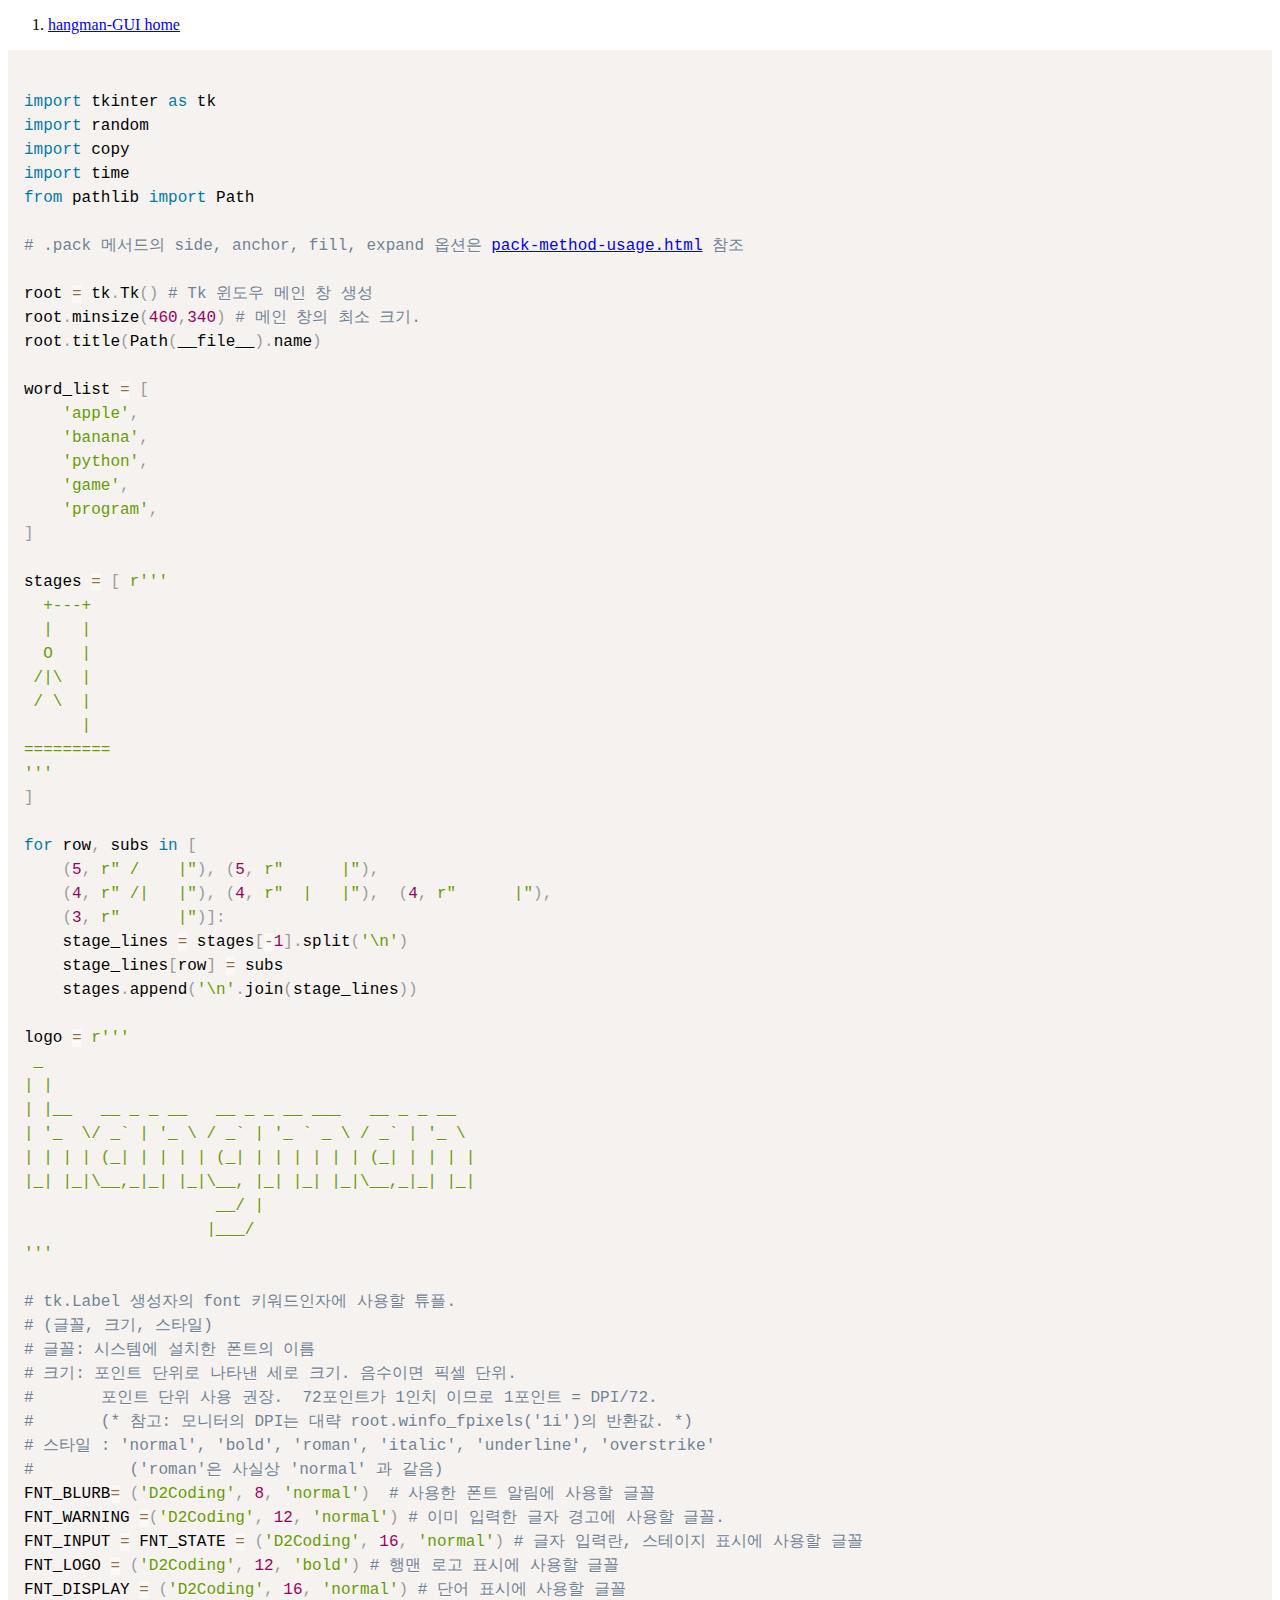
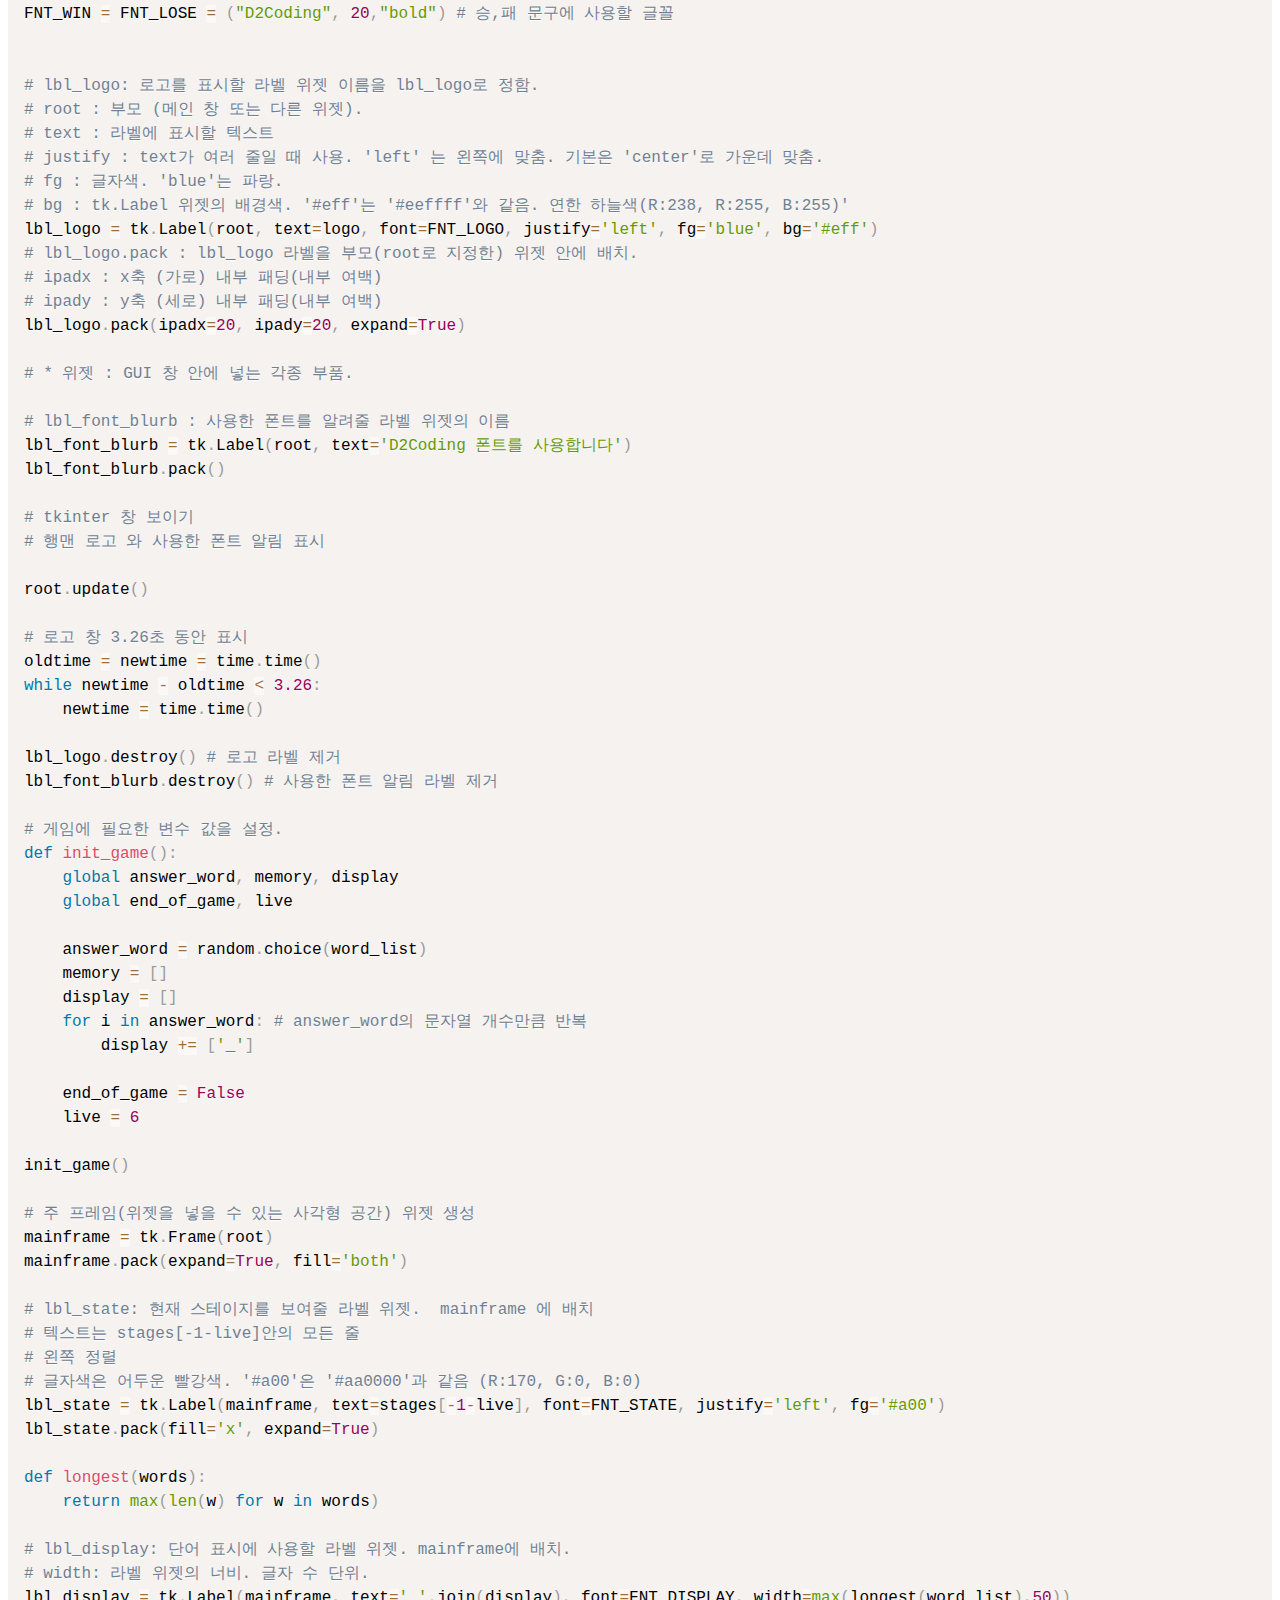
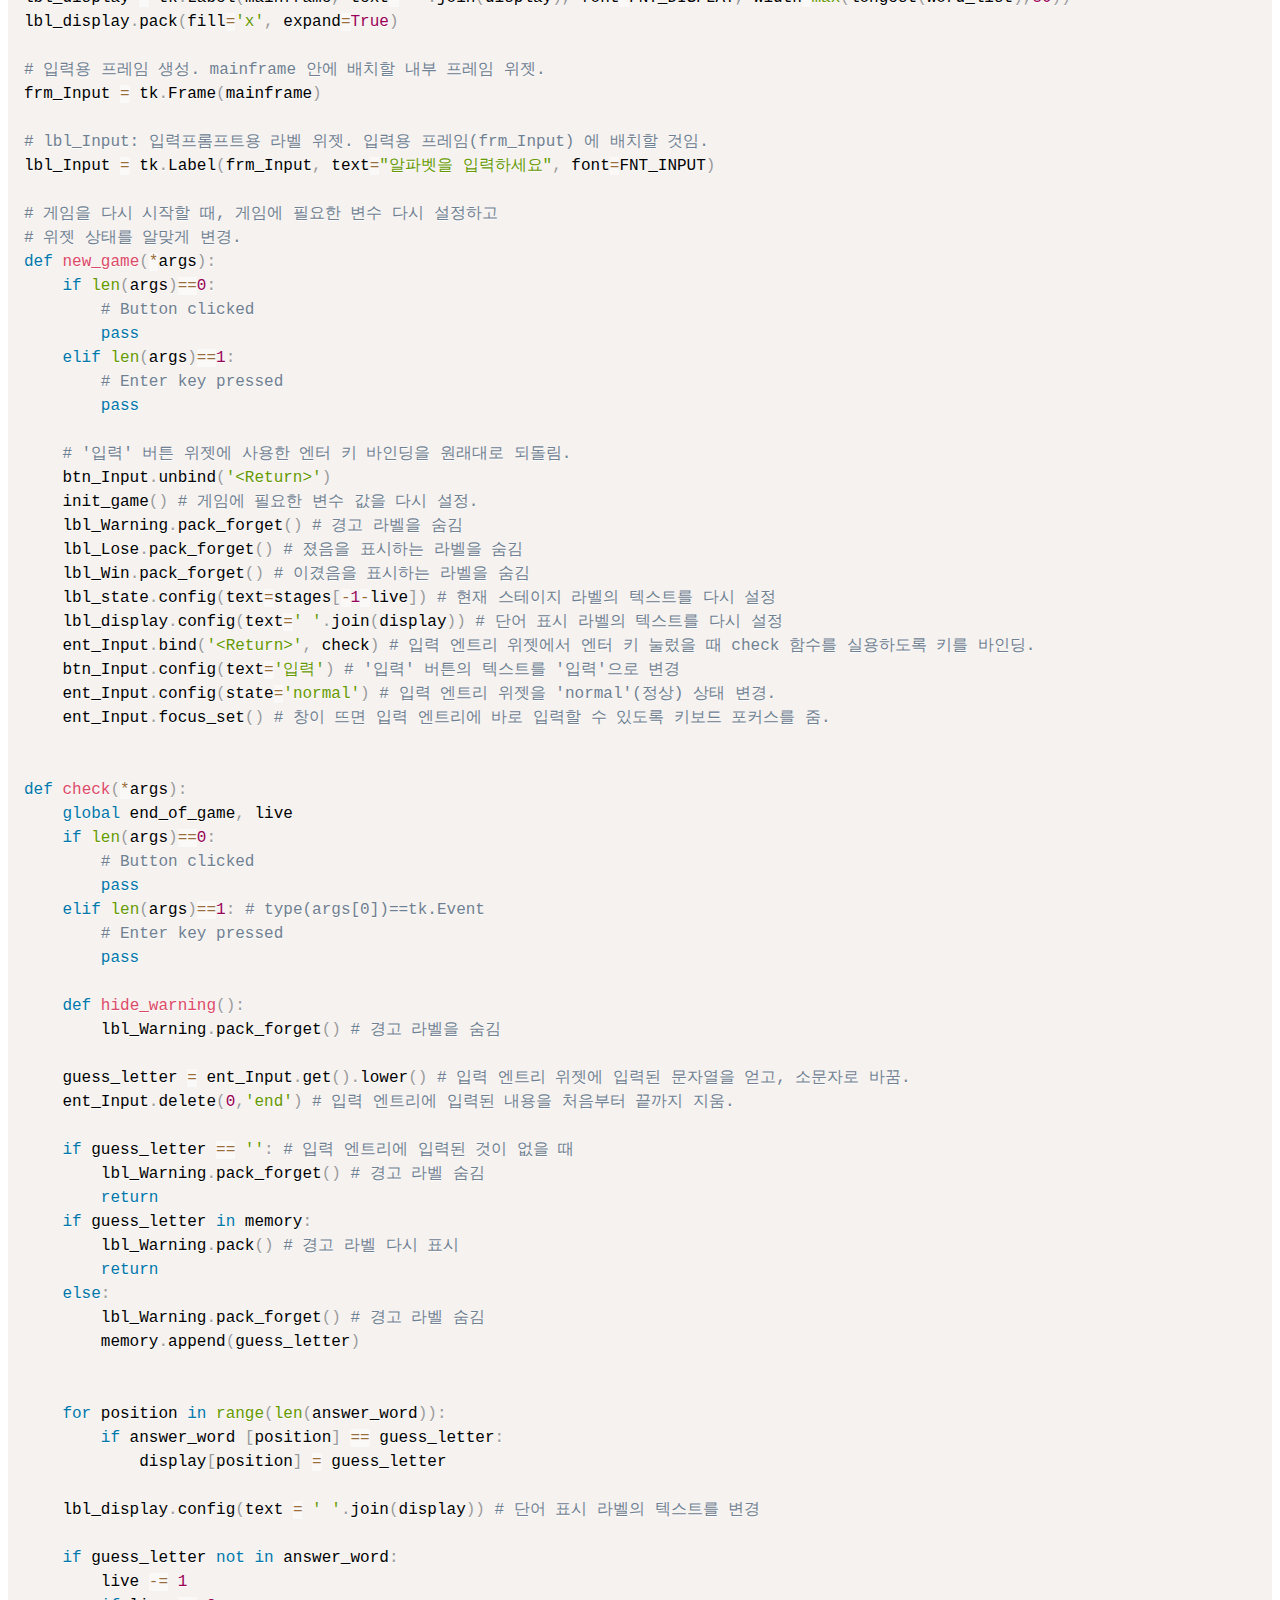
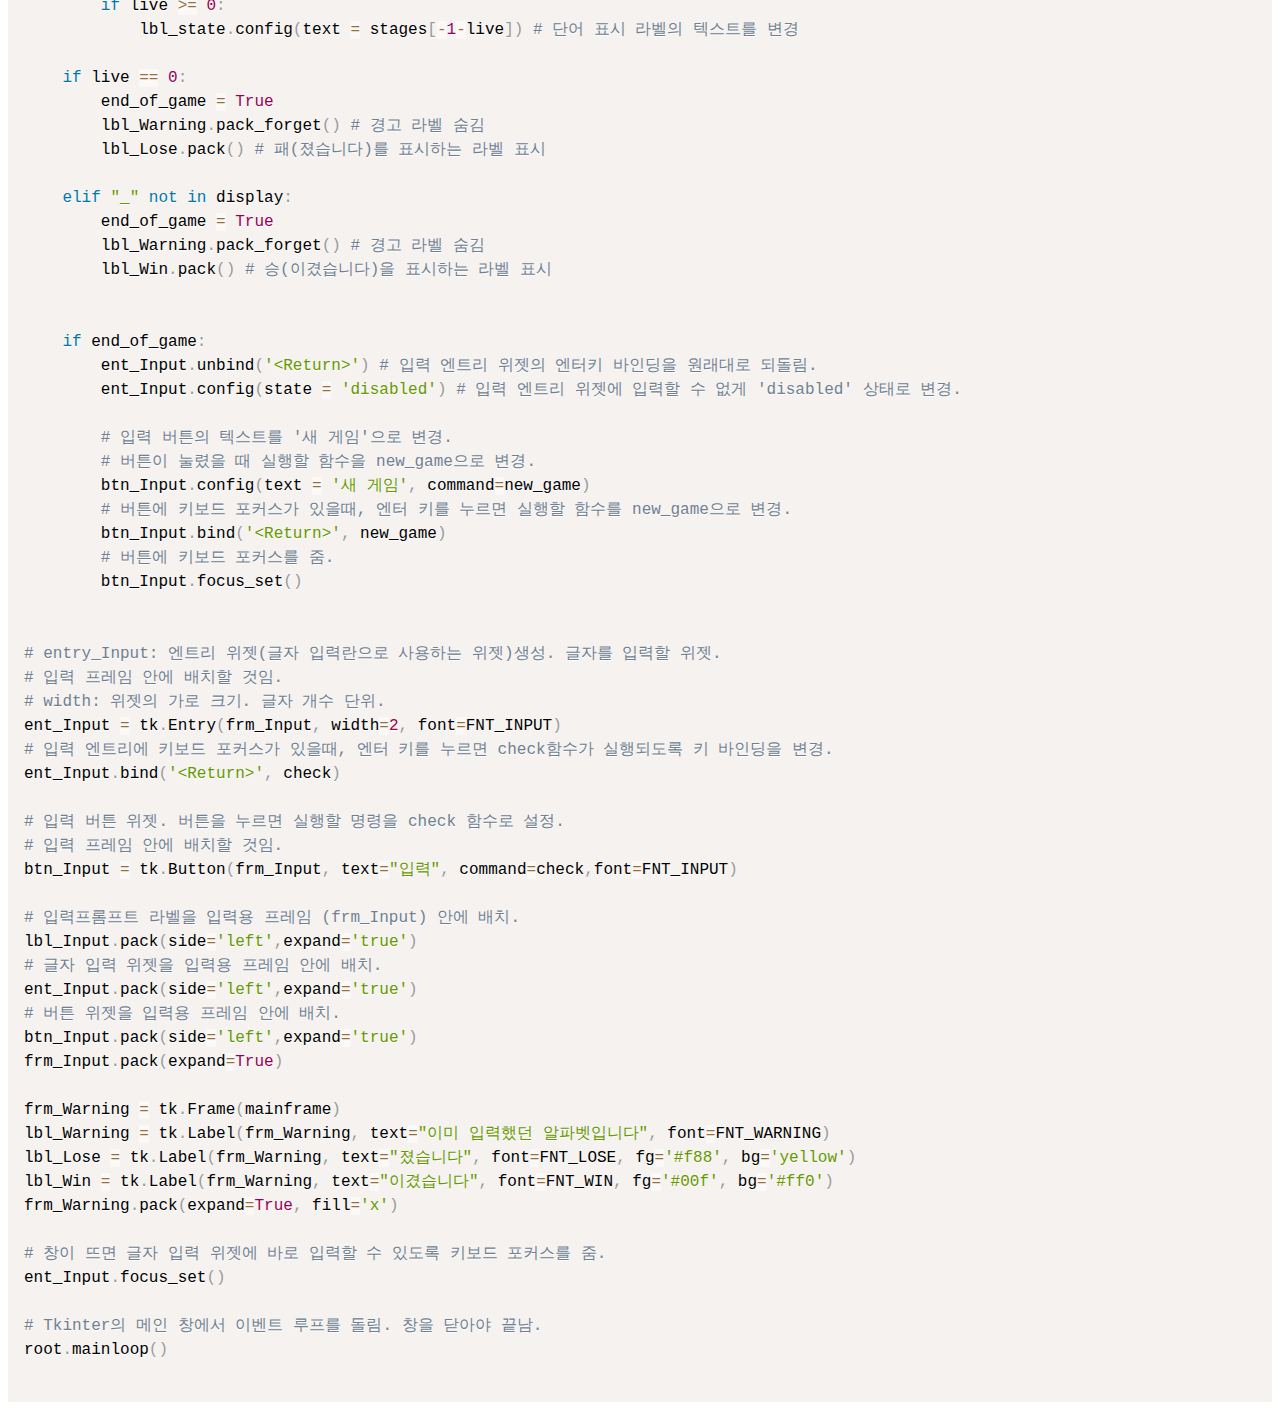
<file: docs/index.html>
<!DOCTYPE html>

<html lang="ko">
<head>
  <title>hangman-GUI</title>
  <script src="scripts/prism_python.js"></script>  
  <link href="styles/prism_python.css" type="text/css" rel="stylesheet">  
  <link href="styles/hangman-GUI.css" type="text/css" rel="stylesheet"> 
  <script src="scripts/hangman-GUI.js" defer></script>
</head>

<body>

  <nav>
    <ol>
      <li><a href="https://github.com/yssgo/hangman-GUI">hangman-GUI home</a></li>      
    </ol>
  </nav>
  <pre id="code" class="language-python"><code>
import tkinter as tk
import random
import copy
import time
from pathlib import Path

# .pack 메서드의 side, anchor, fill, expand 옵션은 [pack-method-usage.html](pack-method-usage.html) 참조

root = tk.Tk() # Tk 윈도우 메인 창 생성
root.minsize(460,340) # 메인 창의 최소 크기.
root.title(Path(__file__).name)

word_list = [
    'apple',
    'banana',
    'python',
    'game',
    'program',
] 

stages = [ r'''
  +---+
  |   |
  O   |
 /|\  |
 / \  |
      |
=========
'''
]

for row, subs in [
    (5, r" /    |"), (5, r"      |"),
    (4, r" /|   |"), (4, r"  |   |"),  (4, r"      |"),
    (3, r"      |")]:
    stage_lines = stages[-1].split('\n')
    stage_lines[row] = subs
    stages.append('\n'.join(stage_lines))

logo = r'''
 _
| |
| |__   __ _ _ __   __ _ _ __ ___   __ _ _ __
| '_  \/ _` | '_ \ / _` | '_ ` _ \ / _` | '_ \
| | | | (_| | | | | (_| | | | | | | (_| | | | |
|_| |_|\__,_|_| |_|\__, |_| |_| |_|\__,_|_| |_|
                    __/ |
                   |___/
'''

# tk.Label 생성자의 font 키워드인자에 사용할 튜플.
# (글꼴, 크기, 스타일)
# 글꼴: 시스템에 설치한 폰트의 이름
# 크기: 포인트 단위로 나타낸 세로 크기. 음수이면 픽셀 단위.
#       포인트 단위 사용 권장.  72포인트가 1인치 이므로 1포인트 = DPI/72.
#       (* 참고: 모니터의 DPI는 대략 root.winfo_fpixels('1i')의 반환값. *)
# 스타일 : 'normal', 'bold', 'roman', 'italic', 'underline', 'overstrike'
#          ('roman'은 사실상 'normal' 과 같음)
FNT_BLURB= ('D2Coding', 8, 'normal')  # 사용한 폰트 알림에 사용할 글꼴
FNT_WARNING =('D2Coding', 12, 'normal') # 이미 입력한 글자 경고에 사용할 글꼴.
FNT_INPUT = FNT_STATE = ('D2Coding', 16, 'normal') # 글자 입력란, 스테이지 표시에 사용할 글꼴
FNT_LOGO = ('D2Coding', 12, 'bold') # 행맨 로고 표시에 사용할 글꼴
FNT_DISPLAY = ('D2Coding', 16, 'normal') # 단어 표시에 사용할 글꼴
FNT_WIN = FNT_LOSE = ("D2Coding", 20,"bold") # 승,패 문구에 사용할 글꼴


# lbl_logo: 로고를 표시할 라벨 위젯 이름을 lbl_logo로 정함.
# root : 부모 (메인 창 또는 다른 위젯). 
# text : 라벨에 표시할 텍스트
# justify : text가 여러 줄일 때 사용. 'left' 는 왼쪽에 맞춤. 기본은 'center'로 가운데 맞춤.
# fg : 글자색. 'blue'는 파랑.
# bg : tk.Label 위젯의 배경색. '#eff'는 '#eeffff'와 같음. 연한 하늘색(R:238, R:255, B:255)'
lbl_logo = tk.Label(root, text=logo, font=FNT_LOGO, justify='left', fg='blue', bg='#eff')
# lbl_logo.pack : lbl_logo 라벨을 부모(root로 지정한) 위젯 안에 배치.
# ipadx : x축 (가로) 내부 패딩(내부 여백)
# ipady : y축 (세로) 내부 패딩(내부 여백)
lbl_logo.pack(ipadx=20, ipady=20, expand=True)

# * 위젯 : GUI 창 안에 넣는 각종 부품.

# lbl_font_blurb : 사용한 폰트를 알려줄 라벨 위젯의 이름
lbl_font_blurb = tk.Label(root, text='D2Coding 폰트를 사용합니다')
lbl_font_blurb.pack()

# tkinter 창 보이기
# 행맨 로고 와 사용한 폰트 알림 표시

root.update()

# 로고 창 3.26초 동안 표시
oldtime = newtime = time.time()
while newtime - oldtime &lt; 3.26: 
    newtime = time.time()

lbl_logo.destroy() # 로고 라벨 제거
lbl_font_blurb.destroy() # 사용한 폰트 알림 라벨 제거

# 게임에 필요한 변수 값을 설정.
def init_game():
    global answer_word, memory, display
    global end_of_game, live
    
    answer_word = random.choice(word_list)
    memory = []
    display = []
    for i in answer_word: # answer_word의 문자열 개수만큼 반복
        display += ['_']

    end_of_game = False
    live = 6

init_game()

# 주 프레임(위젯을 넣을 수 있는 사각형 공간) 위젯 생성
mainframe = tk.Frame(root)
mainframe.pack(expand=True, fill='both')

# lbl_state: 현재 스테이지를 보여줄 라벨 위젯.  mainframe 에 배치
# 텍스트는 stages[-1-live]안의 모든 줄
# 왼쪽 정렬
# 글자색은 어두운 빨강색. '#a00'은 '#aa0000'과 같음 (R:170, G:0, B:0)
lbl_state = tk.Label(mainframe, text=stages[-1-live], font=FNT_STATE, justify='left', fg='#a00')
lbl_state.pack(fill='x', expand=True)

def longest(words):
    return max(len(w) for w in words)

# lbl_display: 단어 표시에 사용할 라벨 위젯. mainframe에 배치.
# width: 라벨 위젯의 너비. 글자 수 단위.
lbl_display = tk.Label(mainframe, text=' '.join(display), font=FNT_DISPLAY, width=max(longest(word_list),50))
lbl_display.pack(fill='x', expand=True)

# 입력용 프레임 생성. mainframe 안에 배치할 내부 프레임 위젯.
frm_Input = tk.Frame(mainframe)

# lbl_Input: 입력프롬프트용 라벨 위젯. 입력용 프레임(frm_Input) 에 배치할 것임.
lbl_Input = tk.Label(frm_Input, text="알파벳을 입력하세요", font=FNT_INPUT)

# 게임을 다시 시작할 때, 게임에 필요한 변수 다시 설정하고
# 위젯 상태를 알맞게 변경.
def new_game(*args):
    if len(args)==0:
        # Button clicked
        pass
    elif len(args)==1:
        # Enter key pressed
        pass        

    # '입력' 버튼 위젯에 사용한 엔터 키 바인딩을 원래대로 되돌림.
    btn_Input.unbind('&lt;Return&gt;')
    init_game() # 게임에 필요한 변수 값을 다시 설정.
    lbl_Warning.pack_forget() # 경고 라벨을 숨김
    lbl_Lose.pack_forget() # 졌음을 표시하는 라벨을 숨김
    lbl_Win.pack_forget() # 이겼음을 표시하는 라벨을 숨김
    lbl_state.config(text=stages[-1-live]) # 현재 스테이지 라벨의 텍스트를 다시 설정
    lbl_display.config(text=' '.join(display)) # 단어 표시 라벨의 텍스트를 다시 설정
    ent_Input.bind('&lt;Return&gt;', check) # 입력 엔트리 위젯에서 엔터 키 눌렀을 때 check 함수를 실용하도록 키를 바인딩.
    btn_Input.config(text='입력') # '입력' 버튼의 텍스트를 '입력'으로 변경
    ent_Input.config(state='normal') # 입력 엔트리 위젯을 'normal'(정상) 상태 변경.
    ent_Input.focus_set() # 창이 뜨면 입력 엔트리에 바로 입력할 수 있도록 키보드 포커스를 줌.    


def check(*args):    
    global end_of_game, live
    if len(args)==0:
        # Button clicked
        pass
    elif len(args)==1: # type(args[0])==tk.Event
        # Enter key pressed
        pass
        
    def hide_warning():
        lbl_Warning.pack_forget() # 경고 라벨을 숨김

    guess_letter = ent_Input.get().lower() # 입력 엔트리 위젯에 입력된 문자열을 얻고, 소문자로 바꿈.
    ent_Input.delete(0,'end') # 입력 엔트리에 입력된 내용을 처음부터 끝까지 지움.

    if guess_letter == '': # 입력 엔트리에 입력된 것이 없을 때
        lbl_Warning.pack_forget() # 경고 라벨 숨김
        return
    if guess_letter in memory:
        lbl_Warning.pack() # 경고 라벨 다시 표시
        return
    else:
        lbl_Warning.pack_forget() # 경고 라벨 숨김
        memory.append(guess_letter)

    
    for position in range(len(answer_word)):
        if answer_word [position] == guess_letter:
            display[position] = guess_letter

    lbl_display.config(text = ' '.join(display)) # 단어 표시 라벨의 텍스트를 변경
    
    if guess_letter not in answer_word:
        live -= 1
        if live &gt;= 0:
            lbl_state.config(text = stages[-1-live]) # 단어 표시 라벨의 텍스트를 변경

    if live == 0:
        end_of_game = True
        lbl_Warning.pack_forget() # 경고 라벨 숨김
        lbl_Lose.pack() # 패(졌습니다)를 표시하는 라벨 표시

    elif "_" not in display:
        end_of_game = True
        lbl_Warning.pack_forget() # 경고 라벨 숨김
        lbl_Win.pack() # 승(이겼습니다)을 표시하는 라벨 표시
    
    
    if end_of_game:
        ent_Input.unbind('&lt;Return&gt;') # 입력 엔트리 위젯의 엔터키 바인딩을 원래대로 되돌림.
        ent_Input.config(state = 'disabled') # 입력 엔트리 위젯에 입력할 수 없게 'disabled' 상태로 변경.
        
        # 입력 버튼의 텍스트를 '새 게임'으로 변경.
        # 버튼이 눌렸을 때 실행할 함수을 new_game으로 변경.
        btn_Input.config(text = '새 게임', command=new_game)
        # 버튼에 키보드 포커스가 있을때, 엔터 키를 누르면 실행할 함수를 new_game으로 변경.
        btn_Input.bind('&lt;Return&gt;', new_game)
        # 버튼에 키보드 포커스를 줌.
        btn_Input.focus_set()
    

# entry_Input: 엔트리 위젯(글자 입력란으로 사용하는 위젯)생성. 글자를 입력할 위젯. 
# 입력 프레임 안에 배치할 것임.
# width: 위젯의 가로 크기. 글자 개수 단위.
ent_Input = tk.Entry(frm_Input, width=2, font=FNT_INPUT)
# 입력 엔트리에 키보드 포커스가 있을때, 엔터 키를 누르면 check함수가 실행되도록 키 바인딩을 변경.
ent_Input.bind('&lt;Return&gt;', check)

# 입력 버튼 위젯. 버튼을 누르면 실행할 명령을 check 함수로 설정.
# 입력 프레임 안에 배치할 것임.
btn_Input = tk.Button(frm_Input, text="입력", command=check,font=FNT_INPUT)

# 입력프롬프트 라벨을 입력용 프레임 (frm_Input) 안에 배치.
lbl_Input.pack(side='left',expand='true')
# 글자 입력 위젯을 입력용 프레임 안에 배치.
ent_Input.pack(side='left',expand='true')
# 버튼 위젯을 입력용 프레임 안에 배치.
btn_Input.pack(side='left',expand='true')
frm_Input.pack(expand=True)

frm_Warning = tk.Frame(mainframe)
lbl_Warning = tk.Label(frm_Warning, text="이미 입력했던 알파벳입니다", font=FNT_WARNING)
lbl_Lose = tk.Label(frm_Warning, text="졌습니다", font=FNT_LOSE, fg='#f88', bg='yellow')
lbl_Win = tk.Label(frm_Warning, text="이겼습니다", font=FNT_WIN, fg='#00f', bg='#ff0')
frm_Warning.pack(expand=True, fill='x')

# 창이 뜨면 글자 입력 위젯에 바로 입력할 수 있도록 키보드 포커스를 줌.
ent_Input.focus_set()

# Tkinter의 메인 창에서 이벤트 루프를 돌림. 창을 닫아야 끝남.
root.mainloop()

</code></pre>
</body>
</html>
</file>
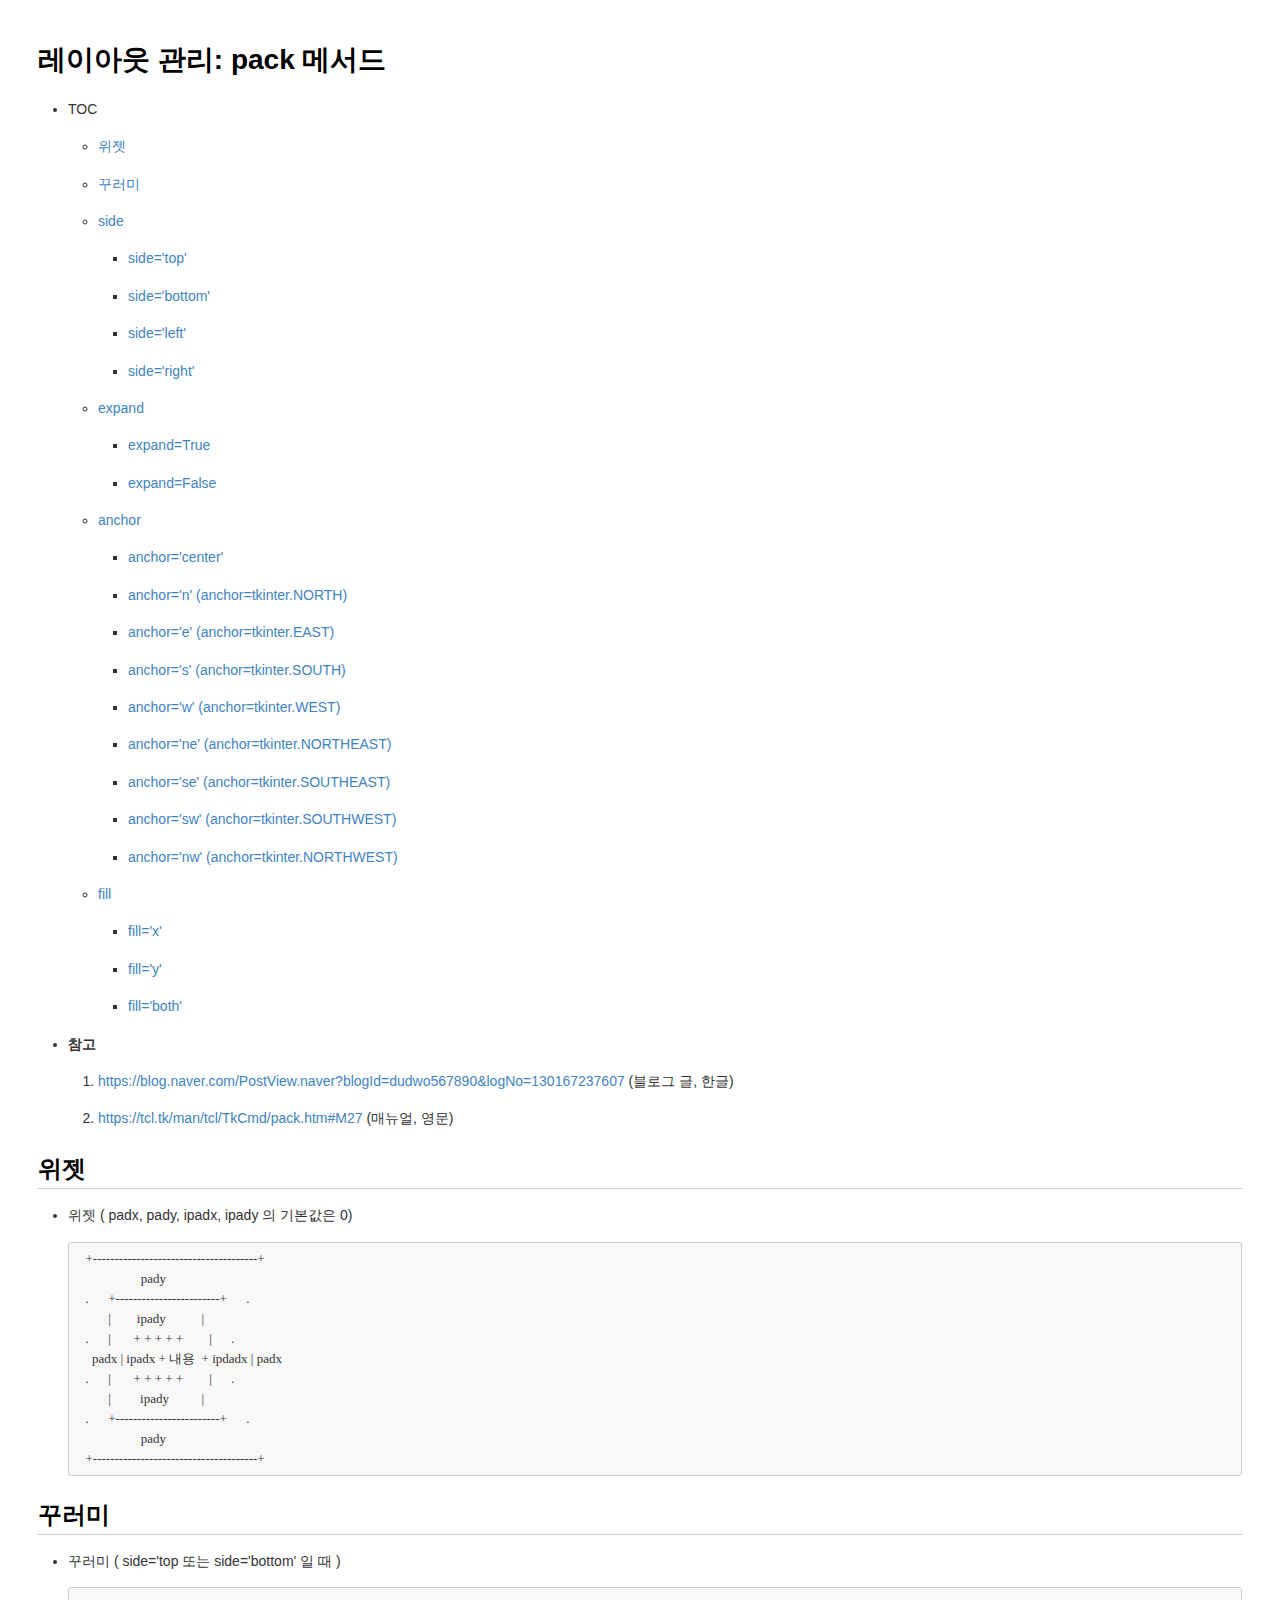
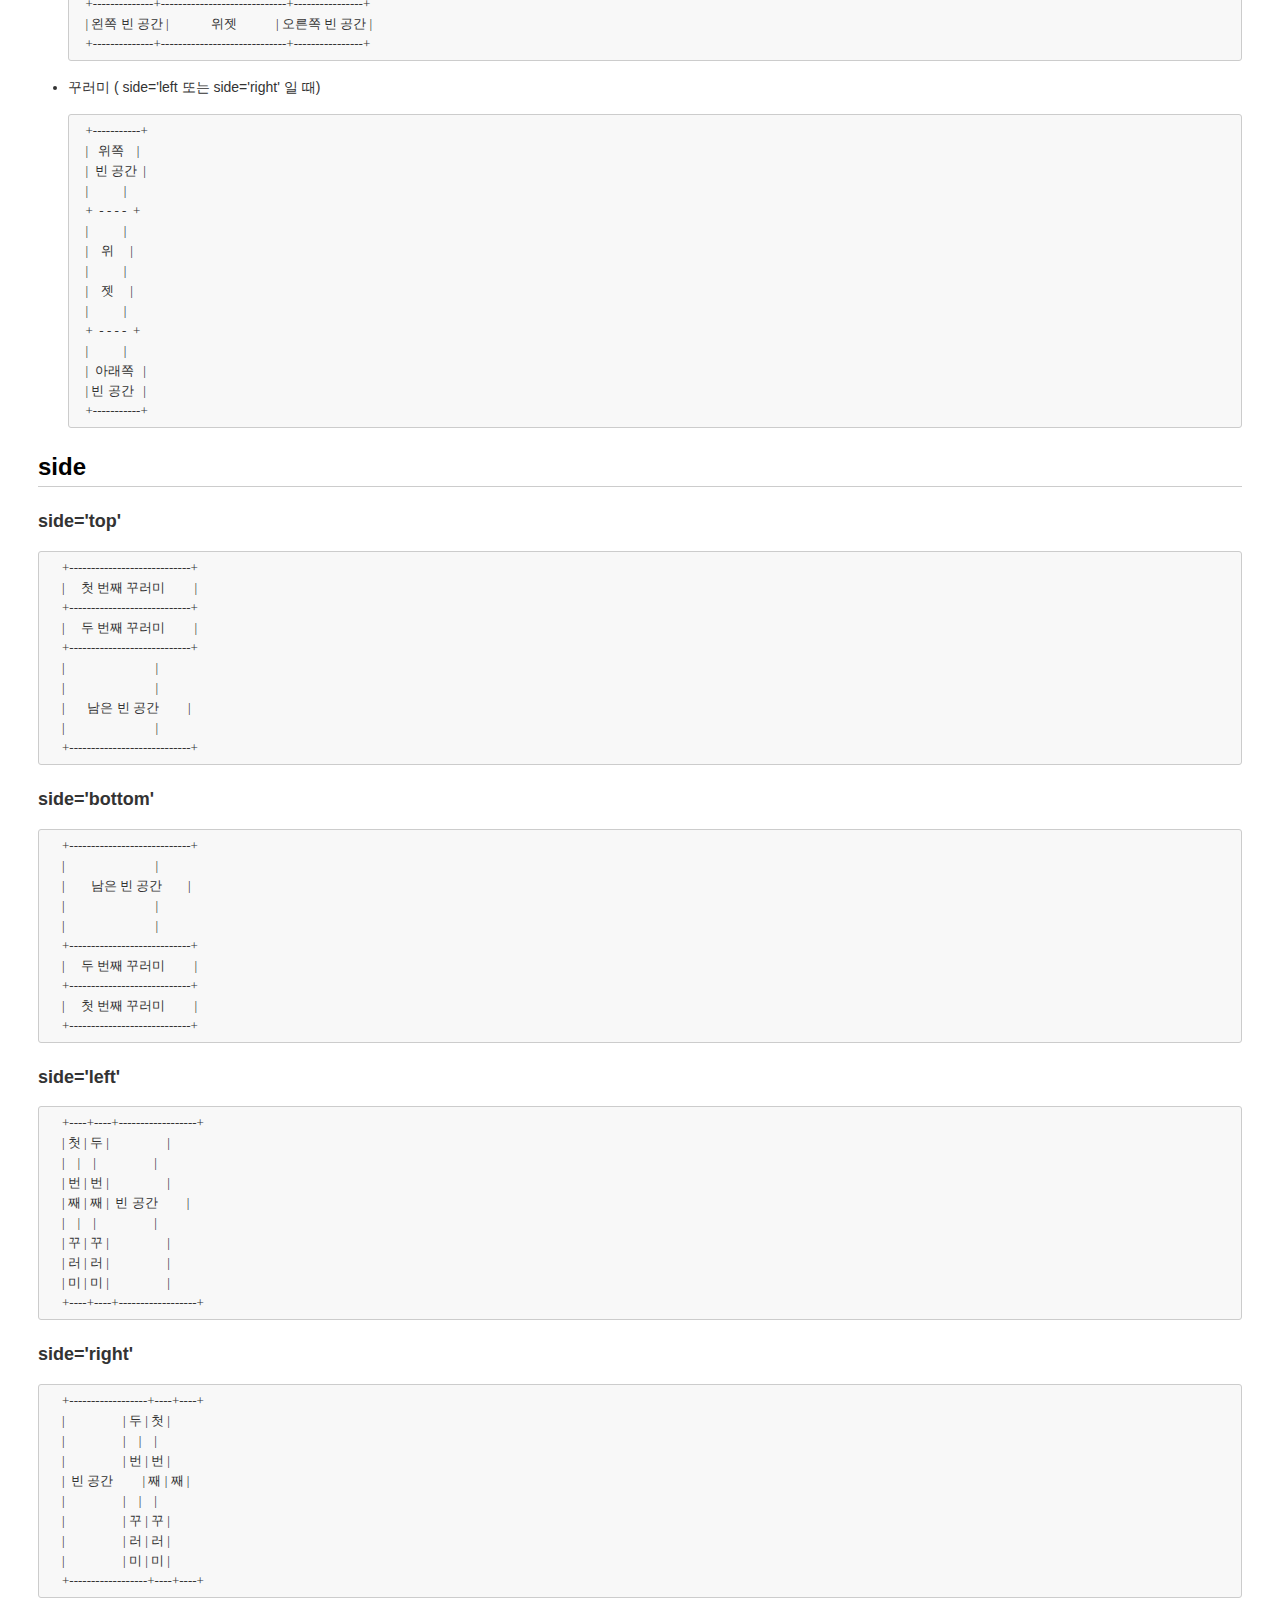
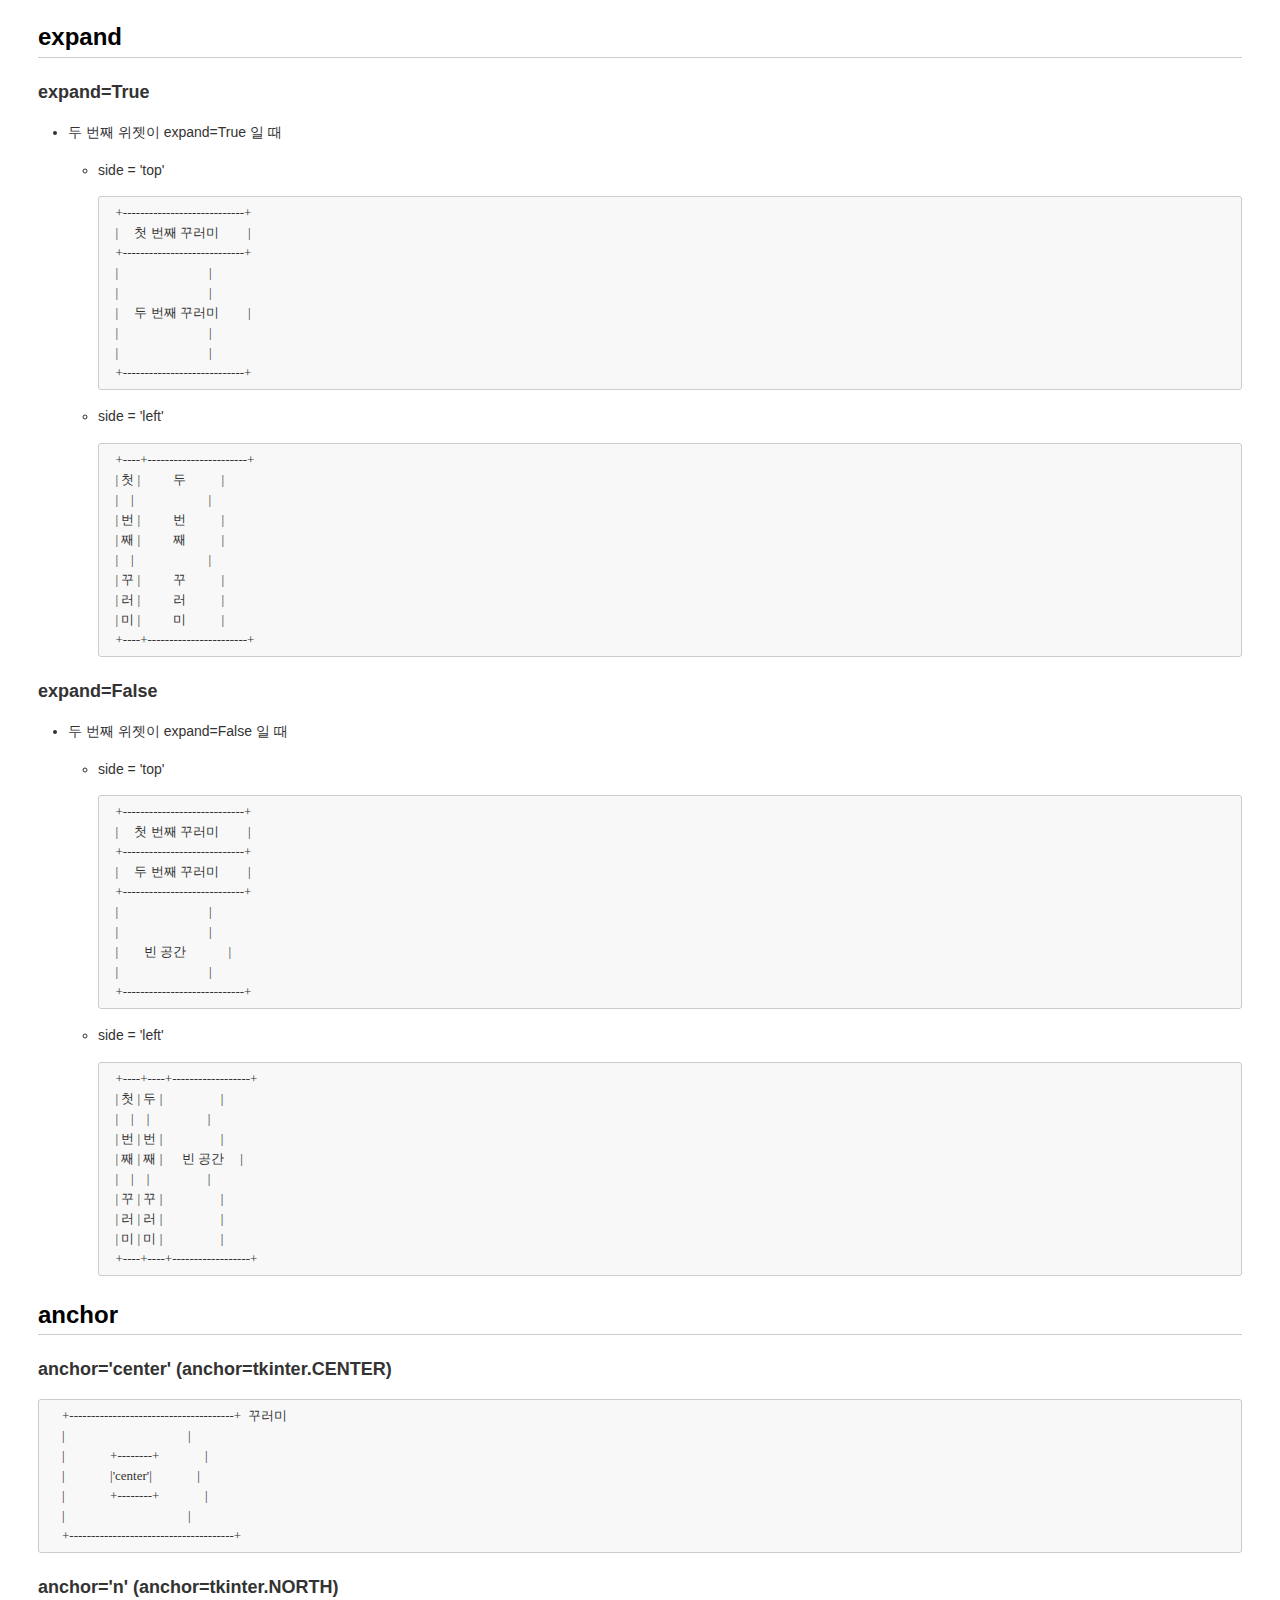
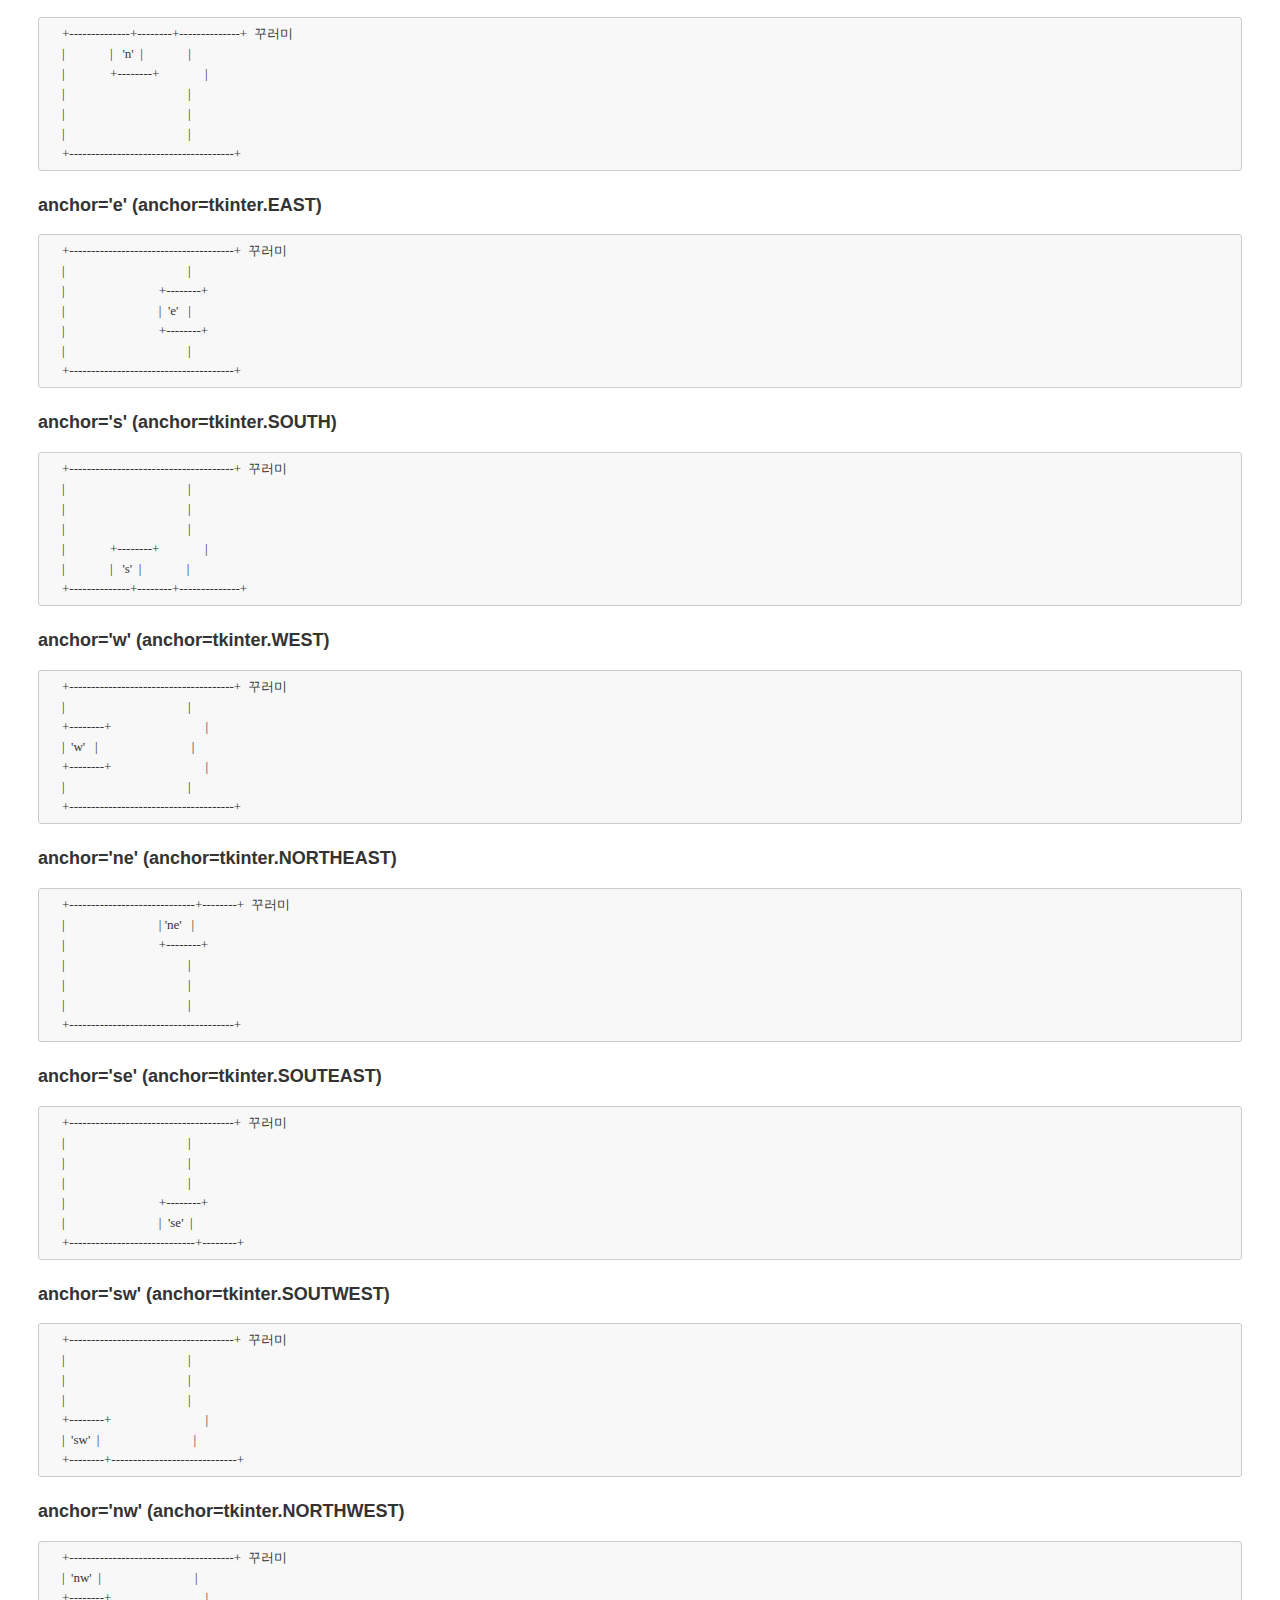
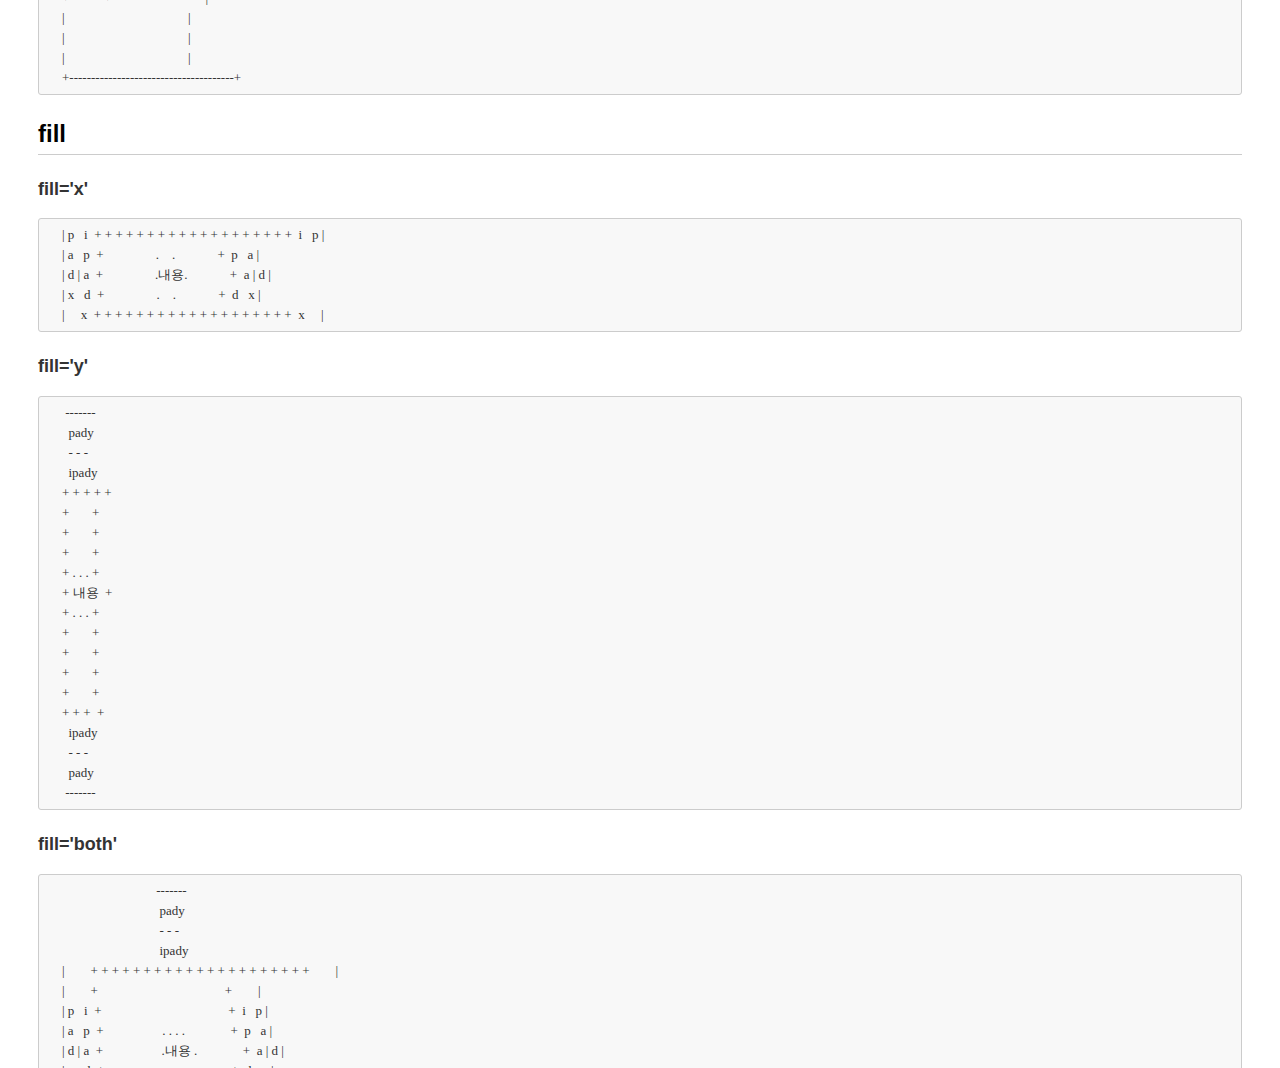
<file: docs/pack-method-usage.html>
<!DOCTYPE html>
            <html>
                <head>                    
                    <meta http-equiv="X-UA-Compatible" content="IE=edge">
                    <meta http-equiv="content-type" content="text/html; charset=utf-8">
                    <title>pack-method-usage.md</title>
                    <style type="text/css">
                    /*
Copyright (c) 2017 Chris Patuzzo
https://twitter.com/chrispatuzzo
Permission is hereby granted, free of charge, to any person obtaining a copy
of this software and associated documentation files (the "Software"), to deal
in the Software without restriction, including without limitation the rights
to use, copy, modify, merge, publish, distribute, sublicense, and/or sell
copies of the Software, and to permit persons to whom the Software is
furnished to do so, subject to the following conditions:
The above copyright notice and this permission notice shall be included in all
copies or substantial portions of the Software.
THE SOFTWARE IS PROVIDED "AS IS", WITHOUT WARRANTY OF ANY KIND, EXPRESS OR
IMPLIED, INCLUDING BUT NOT LIMITED TO THE WARRANTIES OF MERCHANTABILITY,
FITNESS FOR A PARTICULAR PURPOSE AND NONINFRINGEMENT. IN NO EVENT SHALL THE
AUTHORS OR COPYRIGHT HOLDERS BE LIABLE FOR ANY CLAIM, DAMAGES OR OTHER
LIABILITY, WHETHER IN AN ACTION OF CONTRACT, TORT OR OTHERWISE, ARISING FROM,
OUT OF OR IN CONNECTION WITH THE SOFTWARE OR THE USE OR OTHER DEALINGS IN THE
SOFTWARE.
*/

body {
  font-family: Helvetica, arial, sans-serif;
  font-size: 14px;
  line-height: 1.6;
  padding-top: 10px;
  padding-bottom: 10px;
  background-color: white;
  padding: 30px;
  color: #333;
}

body &gt; *:first-child {
  margin-top: 0 !important;
}

body &gt; *:last-child {
  margin-bottom: 0 !important;
}

a {
  color: #4183C4;
  text-decoration: none;
}

a.absent {
  color: #cc0000;
}

a.anchor {
  display: block;
  padding-left: 30px;
  margin-left: -30px;
  cursor: pointer;
  position: absolute;
  top: 0;
  left: 0;
  bottom: 0;
}

h1, h2, h3, h4, h5, h6 {
  margin: 20px 0 10px;
  padding: 0;
  font-weight: bold;
  -webkit-font-smoothing: antialiased;
  cursor: text;
  position: relative;
}

h2:first-child, h1:first-child, h1:first-child + h2, h3:first-child, h4:first-child, h5:first-child, h6:first-child {
  margin-top: 0;
  padding-top: 0;
}

h1:hover a.anchor, h2:hover a.anchor, h3:hover a.anchor, h4:hover a.anchor, h5:hover a.anchor, h6:hover a.anchor {
  text-decoration: none;
}

h1 tt, h1 code {
  font-size: inherit;
}

h2 tt, h2 code {
  font-size: inherit;
}

h3 tt, h3 code {
  font-size: inherit;
}

h4 tt, h4 code {
  font-size: inherit;
}

h5 tt, h5 code {
  font-size: inherit;
}

h6 tt, h6 code {
  font-size: inherit;
}

h1 {
  font-size: 28px;
  color: black;
}

h2 {
  font-size: 24px;
  border-bottom: 1px solid #cccccc;
  color: black;
}

h3 {
  font-size: 18px;
}

h4 {
  font-size: 16px;
}

h5 {
  font-size: 14px;
}

h6 {
  color: #777777;
  font-size: 14px;
}

p, blockquote, ul, ol, dl, li, table, pre {
  margin: 15px 0;
}

/*
hr {
  border: 0 none;
  color: #cccccc;
  height: 4px;
  padding: 0;
}
*/
body &gt; h2:first-child {
  margin-top: 0;
  padding-top: 0;
}

body &gt; h1:first-child {
  margin-top: 0;
  padding-top: 0;
}

body &gt; h1:first-child + h2 {
  margin-top: 0;
  padding-top: 0;
}

body &gt; h3:first-child, body &gt; h4:first-child, body &gt; h5:first-child, body &gt; h6:first-child {
  margin-top: 0;
  padding-top: 0;
}

a:first-child h1, a:first-child h2, a:first-child h3, a:first-child h4, a:first-child h5, a:first-child h6 {
  margin-top: 0;
  padding-top: 0;
}

h1 p, h2 p, h3 p, h4 p, h5 p, h6 p {
  margin-top: 0;
}

li p.first {
  display: inline-block;
}

ul, ol {
  padding-left: 30px;
}

ul :first-child, ol :first-child {
  margin-top: 0;
}

ul :last-child, ol :last-child {
  margin-bottom: 0;
}

dl {
  padding: 0;
}

dl dt {
  font-size: 14px;
  font-weight: bold;
  font-style: italic;
  padding: 0;
  margin: 15px 0 5px;
}

dl dt:first-child {
  padding: 0;
}

dl dt &gt; :first-child {
  margin-top: 0;
}

dl dt &gt; :last-child {
  margin-bottom: 0;
}

dl dd {
  margin: 0 0 15px;
  padding: 0 15px;
}

dl dd &gt; :first-child {
  margin-top: 0;
}

dl dd &gt; :last-child {
  margin-bottom: 0;
}

blockquote {
  border-left: 4px solid #dddddd;
  padding: 0 15px;
  color: #777777;
}

blockquote &gt; :first-child {
  margin-top: 0;
}

blockquote &gt; :last-child {
  margin-bottom: 0;
}

table {
  padding: 0;
}
table tr {
  border-top: 1px solid #cccccc;
  background-color: white;
  margin: 0;
  padding: 0;
}

table tr:nth-child(2n) {
  background-color: #f8f8f8;
}

table tr th {
  font-weight: bold;
  border: 1px solid #cccccc;
  text-align: left;
  margin: 0;
  padding: 6px 13px;
}

table tr td {
  border: 1px solid #cccccc;
  text-align: left;
  margin: 0;
  padding: 6px 13px;
}

table tr th :first-child, table tr td :first-child {
  margin-top: 0;
}

table tr th :last-child, table tr td :last-child {
  margin-bottom: 0;
}

img {
  max-width: 100%;
}

span.frame {
  display: block;
  overflow: hidden;
}

span.frame &gt; span {
  border: 1px solid #dddddd;
  display: block;
  float: left;
  overflow: hidden;
  margin: 13px 0 0;
  padding: 7px;
  width: auto;
}

span.frame span img {
  display: block;
  float: left;
}

span.frame span span {
  clear: both;
  color: #333333;
  display: block;
  padding: 5px 0 0;
}

span.align-center {
  display: block;
  overflow: hidden;
  clear: both;
}

span.align-center &gt; span {
  display: block;
  overflow: hidden;
  margin: 13px auto 0;
  text-align: center;
}

span.align-center span img {
  margin: 0 auto;
  text-align: center;
}

span.align-right {
  display: block;
  overflow: hidden;
  clear: both;
}

span.align-right &gt; span {
  display: block;
  overflow: hidden;
  margin: 13px 0 0;
  text-align: right;
}

span.align-right span img {
  margin: 0;
  text-align: right;
}

span.float-left {
  display: block;
  margin-right: 13px;
  overflow: hidden;
  float: left;
}

span.float-left span {
  margin: 13px 0 0;
}

span.float-right {
  display: block;
  margin-left: 13px;
  overflow: hidden;
  float: right;
}

span.float-right &gt; span {
  display: block;
  overflow: hidden;
  margin: 13px auto 0;
  text-align: right;
}

code, tt {
  margin: 0 2px;
  padding: 0 5px;
  white-space: nowrap;
  border: 1px solid #eaeaea;
  background-color: #f8f8f8;
  border-radius: 3px;
}

pre code {
  margin: 0;
  padding: 0;
  white-space: pre;
  border: none;
  background: transparent;
}

.highlight pre {
  background-color: #f8f8f8;
  border: 1px solid #cccccc;
  font-size: 13px;
  line-height: 19px;
  overflow: auto;
  padding: 6px 10px;
  border-radius: 3px;
}

pre {
  background-color: #f8f8f8;
  border: 1px solid #cccccc;
  font-size: 13px;
  line-height: 19px;
  overflow: auto;
  padding: 6px 10px;
  border-radius: 3px;
}

pre code, pre tt {
  background-color: transparent;
  border: none;
}

/* Syntax Highlighting */

.plainText {
 background-color: #FFFFFF;
 color: #000000;
}
.htmlServerSideScript {
 background-color: #FFFF00;
}
.htmlComment {
 color: #008000;
}
.htmlTagDelimiter {
 color: #0000FF;
}
.htmlElementName {
 color: #A31515;
}
.htmlAttributeName {
 color: #FF0000;
}
.htmlAttributeValue {
 color: #0000FF;
}
.htmlOperator {
 color: #0000FF;
}
.comment {
 color: #008000;
}
.xmlDocTag {
 color: #808080;
}
.xmlDocComment {
 color: #008000;
}
.string {
 color: #A31515;
}
.stringCSharpVerbatim {
 color: #A31515;
}
.keyword {
 color: #0000FF;
}
.preprocessorKeyword {
 color: #0000FF;
}
.htmlEntity {
 color: #FF0000;
}
.xmlAttribute {
 color: #FF0000;
}
.xmlAttributeQuotes {
 color: #000000;
}
.xmlAttributeValue {
 color: #0000FF;
}
.xmlCDataSection {
 color: #808080;
}
.xmlComment {
 color: #008000;
}
.xmlDelimiter {
 color: #0000FF;
}
.xmlName {
 color: #A31515;
}
.className {
 color: #48D1CC;
}
.cssSelector {
 color: #A31515;
}
.cssPropertyName {
 color: #FF0000;
}
.cssPropertyValue {
 color: #0000FF;
}
.sqlSystemFunction {
 color: #FF00FF;
}
.powershellAttribute {
 color: #B0E0E6;
}
.powershellOperator {
 color: #808080;
}
.powershellType {
 color: #008080;
}
.powershellVariable {
 color: #FF4500;
}
.type {
 color: #008080;
}
.typeVariable {
 color: #008080;
 font-style: italic;
}
.namespace {
 color: #000080;
}
.constructor {
 color: #800080;
}
.predefined {
 color: #000080;
}
.pseudoKeyword {
 color: #000080;
}
.stringEscape {
 color: #808080;
}
.controlKeyword {
 color: #0000FF;
}
.number {
}
.operator {
}
.delimiter {
}
.markdownHeader {
 font-weight: bold;
}
.markdownCode {
 color: #008080;
}
.markdownListItem {
 font-weight: bold;
}
.italic {
 font-style: italic;
}
.bold {
 font-weight: bold;
}

                    </style>
                </head>
                <body style="">
                <h1 id="1">레이아웃 관리: pack 메서드</h1>
<ul id="3">
<li id="3"><p id="3">TOC</p>
<ul id="4">
<li id="4"><a href="#widget">위젯</a></li>
<li id="5"><a href="#parcel">꾸러미</a></li>
<li id="6"><a href="#side">side</a>
<ul id="7">
<li id="7"><a href="#side=%27top%27">side='top'</a></li>
<li id="8"><a href="#side=%27bottom%27">side='bottom'</a></li>
<li id="9"><a href="#side=%27left%27">side='left'</a></li>
<li id="10"><a href="#side=%27right%27">side='right'</a></li>
</ul>
</li>
<li id="11"><a href="#expand">expand</a>
<ul id="12">
<li id="12"><a href="#expand-True">expand=True</a></li>
<li id="13"><a href="#expand-False">expand=False</a></li>
</ul>
</li>
<li id="14"><a href="#anchor">anchor</a>
<ul id="15">
<li id="15"><a href="#anchor-center">anchor='center'</a></li>
<li id="16"><a href="#anchor-NORTH">anchor='n' (anchor=tkinter.NORTH)</a></li>
<li id="17"><a href="#anchor-EAST">anchor='e' (anchor=tkinter.EAST)</a></li>
<li id="18"><a href="#anchor-SOUTH">anchor='s' (anchor=tkinter.SOUTH)</a></li>
<li id="19"><a href="#anchor-WEST">anchor='w' (anchor=tkinter.WEST)</a></li>
<li id="20"><a href="#anchor-NORTHEAST">anchor='ne' (anchor=tkinter.NORTHEAST)</a></li>
<li id="21"><a href="#anchor-SOUTHEAST">anchor='se' (anchor=tkinter.SOUTHEAST)</a></li>
<li id="22"><a href="#anchor-SOUTHWEST">anchor='sw' (anchor=tkinter.SOUTHWEST)</a></li>
<li id="23"><a href="#anchor-NORTHWEST">anchor='nw' (anchor=tkinter.NORTHWEST)</a></li>
</ul>
</li>
<li id="24"><a href="#fill">fill</a>
<ul id="25">
<li id="25"><a href="#fill-X">fill='x'</a></li>
<li id="26"><a href="#fill-Y">fill='y'</a></li>
<li id="27"><a href="#fill-BOTH%27">fill='both'</a></li>
</ul>
</li>
</ul>
</li>
<li id="30"><p id="30"><strong>참고</strong></p>
<ol id="32">
<li id="32"><a href="https://blog.naver.com/PostView.naver?blogId=dudwo567890&amp;logNo=130167237607">https://blog.naver.com/PostView.naver?blogId=dudwo567890&amp;logNo=130167237607</a> (블로그 글, 한글)</li>
<li id="33"><a href="https://tcl.tk/man/tcl/TkCmd/pack.htm#M27">https://tcl.tk/man/tcl/TkCmd/pack.htm#M27</a> (매뉴얼, 영문)</li>
</ol>
</li>
</ul>
<style> code {font-family: D2Coding; }</style>
<h2 id="38">위젯<a id="widget"></a></h2>
<ul id="40">
<li id="40"><p id="40">위젯 ( padx, pady, ipadx, ipady 의 기본값은 0)</p>
<pre><code id="43">  +--------------------------------------+
                   pady
  .      +------------------------+      .
         |        ipady           |
  .      |       + + + + +        |      .
    padx | ipadx + 내용  + ipdadx | padx
  .      |       + + + + +        |      .
         |         ipady          |
  .      +------------------------+      .
                   pady
  +--------------------------------------+
</code></pre>
</li>
</ul>
<h2 id="55">꾸러미<a id="parcel"></a></h2>
<ul id="57">
<li id="57"><p id="57">꾸러미 ( side='top 또는 side='bottom' 일 때 )</p>
<pre><code id="59">  +--------------+-----------------------------+----------------+
  | 왼쪽 빈 공간 |             위젯            | 오른쪽 빈 공간 |
  +--------------+-----------------------------+----------------+
</code></pre>
</li>
<li id="64"><p id="64">꾸러미 ( side='left 또는 side='right' 일 때)</p>
<pre><code id="66">  +-----------+
  |   위쪽    |
  |  빈 공간  |
  |           |
  +  - - - -  +
  |           |
  |    위     |
  |           |
  |    젯     |
  |           |
  +  - - - -  +
  |           |
  |  아래쪽   |
  | 빈 공간   |
  +-----------+
</code></pre>
</li>
</ul>
<h2 id="82">side<a id="side"></a></h2>
<h3 id="84">side='top'<a id="side='top'"></a></h3>
<pre><code id="86">    +----------------------------+
    |     첫 번째 꾸러미         |
    +----------------------------+
    |     두 번째 꾸러미         |
    +----------------------------+
    |                            |
    |                            |
    |       남은 빈 공간         |
    |                            |
    +----------------------------+
</code></pre>
<h3 id="97">side='bottom'<a id="side='bottom'"></a></h3>
<pre><code id="99">    +----------------------------+
    |                            |
    |        남은 빈 공간        |
    |                            |
    |                            |
    +----------------------------+
    |     두 번째 꾸러미         |
    +----------------------------+
    |     첫 번째 꾸러미         |
    +----------------------------+
</code></pre>
<h3 id="110">side='left'<a id="side='left'"></a></h3>
<pre><code id="112">    +----+----+------------------+
    | 첫 | 두 |                  |
    |    |    |                  |
    | 번 | 번 |                  |
    | 째 | 째 |  빈 공간         |
    |    |    |                  |
    | 꾸 | 꾸 |                  |
    | 러 | 러 |                  |
    | 미 | 미 |                  |
    +----+----+------------------+
</code></pre>
<h3 id="124">side='right'<a id="side='right'"></a></h3>
<pre><code id="126">    +------------------+----+----+
    |                  | 두 | 첫 |
    |                  |    |    |
    |                  | 번 | 번 |
    |  빈 공간         | 째 | 째 |
    |                  |    |    |
    |                  | 꾸 | 꾸 |
    |                  | 러 | 러 |
    |                  | 미 | 미 |
    +------------------+----+----+
</code></pre>
<h2 id="137">expand<a id="expand"></a></h2>
<h3 id="139">expand=True<a id="expand-True"></a></h3>
<ul id="141">
<li id="141"><p id="141">두 번째 위젯이  expand=True 일 때</p>
<ul id="143">
<li id="143"><p id="143">side = 'top'</p>
<pre><code id="145">  +----------------------------+
  |     첫 번째 꾸러미         |
  +----------------------------+
  |                            |
  |                            |
  |     두 번째 꾸러미         |
  |                            |
  |                            |
  +----------------------------+
</code></pre>
</li>
<li id="155"><p id="155">side = 'left'</p>
<pre><code id="157">  +----+-----------------------+
  | 첫 |          두           |
  |    |                       |
  | 번 |          번           |
  | 째 |          째           |
  |    |                       |
  | 꾸 |          꾸           |
  | 러 |          러           |
  | 미 |          미           |
  +----+-----------------------+
</code></pre>
</li>
</ul>
</li>
</ul>
<h3 id="168">expand=False<a id="expand-False"></a></h3>
<ul id="170">
<li id="170"><p id="170">두 번째 위젯이  expand=False 일 때</p>
<ul id="172">
<li id="172"><p id="172">side = 'top'</p>
<pre><code id="174">  +----------------------------+
  |     첫 번째 꾸러미         |
  +----------------------------+
  |     두 번째 꾸러미         |
  +----------------------------+
  |                            |
  |                            |
  |        빈 공간             |
  |                            |
  +----------------------------+
</code></pre>
</li>
<li id="185"><p id="185">side = 'left'</p>
<pre><code id="187">  +----+----+------------------+
  | 첫 | 두 |                  |
  |    |    |                  |
  | 번 | 번 |                  |
  | 째 | 째 |      빈 공간     |
  |    |    |                  |
  | 꾸 | 꾸 |                  |
  | 러 | 러 |                  |
  | 미 | 미 |                  |
  +----+----+------------------+
</code></pre>
</li>
</ul>
</li>
</ul>
<h2 id="199">anchor<a id="anchor"></a></h2>
<h3 id="201">anchor='center' (anchor=tkinter.CENTER)<a id="anchor-CENTER"></a></h3>
<pre><code id="203">    +--------------------------------------+  꾸러미
    |                                      |
    |              +--------+              |
    |              |'center'|              |
    |              +--------+              |
    |                                      |
    +--------------------------------------+
</code></pre>
<h3 id="211">anchor='n' (anchor=tkinter.NORTH)<a id="anchor-NORTH"></a></h3>
<pre><code id="213">    +--------------+--------+--------------+  꾸러미
    |              |   'n'  |              |
    |              +--------+              |
    |                                      |
    |                                      |
    |                                      |
    +--------------------------------------+
</code></pre>
<h3 id="221">anchor='e' (anchor=tkinter.EAST)<a id="anchor-EAST"></a></h3>
<pre><code id="223">    +--------------------------------------+  꾸러미
    |                                      |
    |                             +--------+
    |                             |  'e'   |
    |                             +--------+
    |                                      |
    +--------------------------------------+
</code></pre>
<h3 id="231">anchor='s' (anchor=tkinter.SOUTH)<a id="anchor-SOUTH"></a></h3>
<pre><code id="233">    +--------------------------------------+  꾸러미
    |                                      |
    |                                      |
    |                                      |
    |              +--------+              |
    |              |   's'  |              |
    +--------------+--------+--------------+
</code></pre>
<h3 id="241">anchor='w' (anchor=tkinter.WEST)<a id="anchor-WEST"></a></h3>
<pre><code id="243">    +--------------------------------------+  꾸러미
    |                                      |
    +--------+                             |
    |  'w'   |                             |
    +--------+                             |
    |                                      |
    +--------------------------------------+
</code></pre>
<h3 id="251">anchor='ne' (anchor=tkinter.NORTHEAST)<a id="anchor-NORTHEAST"></a></h3>
<pre><code id="253">    +-----------------------------+--------+  꾸러미
    |                             | 'ne'   |
    |                             +--------+
    |                                      |
    |                                      |
    |                                      |
    +--------------------------------------+
</code></pre>
<h3 id="261">anchor='se' (anchor=tkinter.SOUTEAST)<a id="anchor-SOUTEAST"></a></h3>
<pre><code id="263">    +--------------------------------------+  꾸러미
    |                                      |
    |                                      |
    |                                      |
    |                             +--------+
    |                             |  'se'  |
    +-----------------------------+--------+
</code></pre>
<h3 id="271">anchor='sw' (anchor=tkinter.SOUTWEST)<a id="anchor-SOUTWEST"></a></h3>
<pre><code id="273">    +--------------------------------------+  꾸러미
    |                                      |
    |                                      |
    |                                      |
    +--------+                             |
    |  'sw'  |                             |
    +--------+-----------------------------+
</code></pre>
<h3 id="281">anchor='nw' (anchor=tkinter.NORTHWEST)<a id="anchor-NORTHWEST"></a></h3>
<pre><code id="283">    +--------------------------------------+  꾸러미
    |  'nw'  |                             |
    +--------+                             |
    |                                      |
    |                                      |
    |                                      |
    +--------------------------------------+
</code></pre>
<h2 id="291">fill<a id="fill"></a></h2>
<h3 id="293">fill='x'<a id="fill-X"></a></h3>
<pre><code id="295">    | p   i  + + + + + + + + + + + + + + + + + + +  i   p |
    | a   p  +                .    .             +  p   a |
    | d | a  +                .내용.             +  a | d |
    | x   d  +                .    .             +  d   x |
    |     x  + + + + + + + + + + + + + + + + + + +  x     |
</code></pre>
<h3 id="302">fill='y'<a id="fill-Y"></a></h3>
<pre><code id="304">     -------
      pady
      - - -
      ipady
    + + + + +
    +       +
    +       +
    +       +
    + . . . +
    + 내용  +
    + . . . +
    +       +
    +       +
    +       +
    +       +
    + + +  +
      ipady
      - - -
      pady
     -------
</code></pre>
<h3 id="325">fill='both'<a id="fill-BOTH'"></a></h3>
<pre><code id="327">                                 -------
                                  pady
                                  - - -
                                  ipady
    |        + + + + + + + + + + + + + + + + + + + + +        |
    |        +                                       +        |
    | p   i  +                                       +  i   p |
    | a   p  +                  . . . .              +  p   a |
    | d | a  +                  .내용 .              +  a | d |
    | x   d  +                  . . . .              +  d   x |
    |     x  +                                       +  x     |
    |        +                                       +        |
    |        + + + + + + + + + + + + + + + + + + + + +        |
                                  ipady
                                  - - -
                                  pady
                                 -------
</code></pre>

                </body>
            </html>
</file>
<file: docs/styles/prism_python.css>
/* PrismJS 1.29.0
https://prismjs.com/download.html#themes=prism&languages=python */
/**
 * prism.js default theme for JavaScript, CSS and HTML
 * Based on dabblet (http://dabblet.com)
 * @author Lea Verou
 */

code[class*="language-"],
pre[class*="language-"] {
	color: black;
	background: none;
	text-shadow: 0 1px white;
	font-family: Consolas, Monaco, 'Andale Mono', 'Ubuntu Mono', monospace;
	font-size: 1em;
	text-align: left;
	white-space: pre;
	word-spacing: normal;
	word-break: normal;
	word-wrap: normal;
	line-height: 1.5;

	-moz-tab-size: 4;
	-o-tab-size: 4;
	tab-size: 4;

	-webkit-hyphens: none;
	-moz-hyphens: none;
	-ms-hyphens: none;
	hyphens: none;
}

pre[class*="language-"]::-moz-selection, pre[class*="language-"] ::-moz-selection,
code[class*="language-"]::-moz-selection, code[class*="language-"] ::-moz-selection {
	text-shadow: none;
	background: #b3d4fc;
}

pre[class*="language-"]::selection, pre[class*="language-"] ::selection,
code[class*="language-"]::selection, code[class*="language-"] ::selection {
	text-shadow: none;
	background: #b3d4fc;
}

@media print {
	code[class*="language-"],
	pre[class*="language-"] {
		text-shadow: none;
	}
}

/* Code blocks */
pre[class*="language-"] {
	padding: 1em;
	margin: .5em 0;
	overflow: auto;
}

:not(pre) > code[class*="language-"],
pre[class*="language-"] {
	background: #f5f2f0;
}

/* Inline code */
:not(pre) > code[class*="language-"] {
	padding: .1em;
	border-radius: .3em;
	white-space: normal;
}

.token.comment,
.token.prolog,
.token.doctype,
.token.cdata {
	color: slategray;
}

.token.punctuation {
	color: #999;
}

.token.namespace {
	opacity: .7;
}

.token.property,
.token.tag,
.token.boolean,
.token.number,
.token.constant,
.token.symbol,
.token.deleted {
	color: #905;
}

.token.selector,
.token.attr-name,
.token.string,
.token.char,
.token.builtin,
.token.inserted {
	color: #690;
}

.token.operator,
.token.entity,
.token.url,
.language-css .token.string,
.style .token.string {
	color: #9a6e3a;
	/* This background color was intended by the author of this theme. */
	background: hsla(0, 0%, 100%, .5);
}

.token.atrule,
.token.attr-value,
.token.keyword {
	color: #07a;
}

.token.function,
.token.class-name {
	color: #DD4A68;
}

.token.regex,
.token.important,
.token.variable {
	color: #e90;
}

.token.important,
.token.bold {
	font-weight: bold;
}
.token.italic {
	font-style: italic;
}

.token.entity {
	cursor: help;
}
</file>
<file: docs/styles/hangman-GUI.css>
/* hangman-GUI.css */
code {
    font-family: D2Coding;
}
</file>
